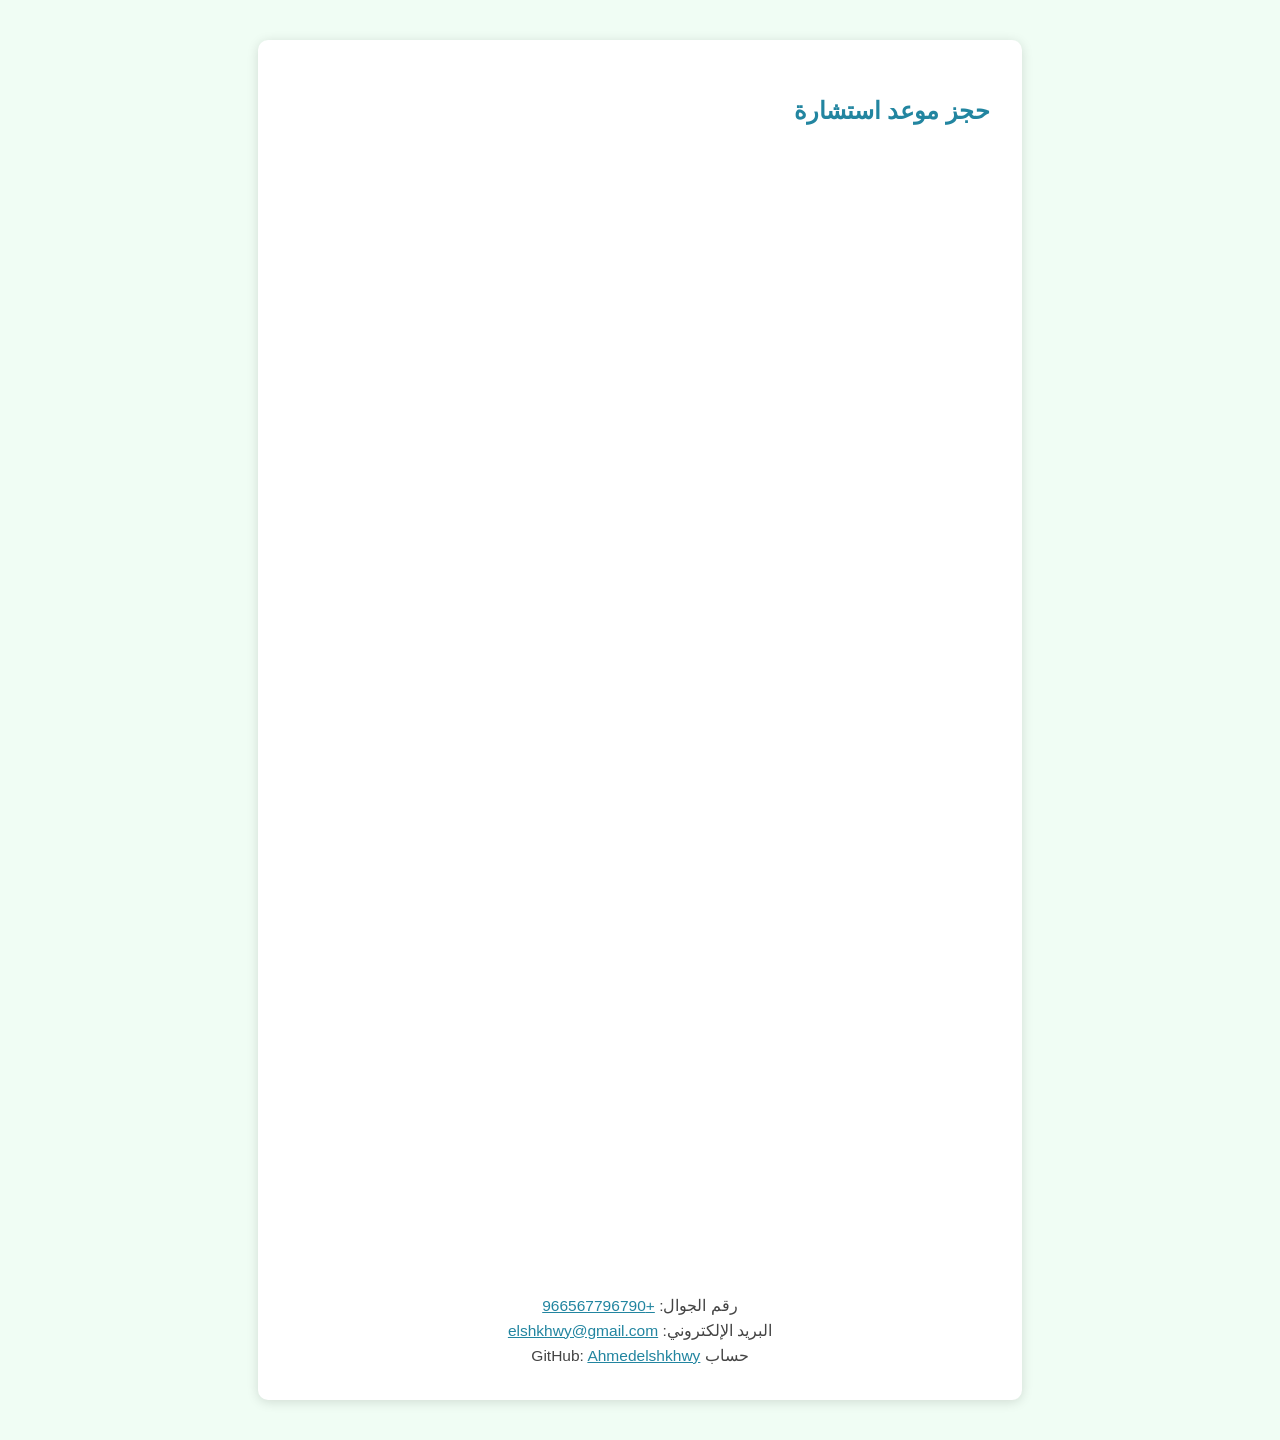
<file: frontend/forms/appointment-form.html>
<!DOCTYPE html>
<html lang="ar" dir="rtl">
<head>
  <meta charset="UTF-8" />
  <meta name="viewport" content="width=device-width, initial-scale=1.0"/>
  <title>حجز موعد</title>
  <link rel="stylesheet" href="../assets/css/style.css" />
  <style>
    .form-container { max-width: 700px; margin: 40px auto; background: #fff; border-radius: 10px; box-shadow: 0 2px 12px #0002; padding: 2rem; }
    .form-container h2 { color: #2285a0; margin-bottom: 1.5rem; }
    .contact-info { margin-top: 2rem; font-size: 0.97rem; color: #444; text-align: center; }
    .contact-info a { color: #2285a0; text-decoration: underline; }
    iframe { width: 100%; min-height: 800px; border: none; border-radius: 10px; }
  </style>
</head>
<body>
  <div class="form-container">
    <h2>حجز موعد استشارة</h2>
    <iframe src="https://docs.google.com/forms/d/e/1FAIpQLSfnlypb4YYULvEXxfggJ9K2rUNHVl-4xaoBpEW_855tL9a45g/viewform?embedded=true" width="700" height="1100" frameborder="0" marginheight="0" marginwidth="0">جارٍ التحميل…</iframe>
    <div class="contact-info">
      <div>رقم الجوال: <a href="https://wa.me/966567796790" target="_blank">+966567796790</a></div>
      <div>البريد الإلكتروني: <a href="mailto:elshkhwy@gmail.com">elshkhwy@gmail.com</a></div>
      <div>حساب GitHub: <a href="https://github.com/Ahmedelshkhwy" target="_blank">Ahmedelshkhwy</a></div>
    </div>
  </div>
</body>
</html>
</file>
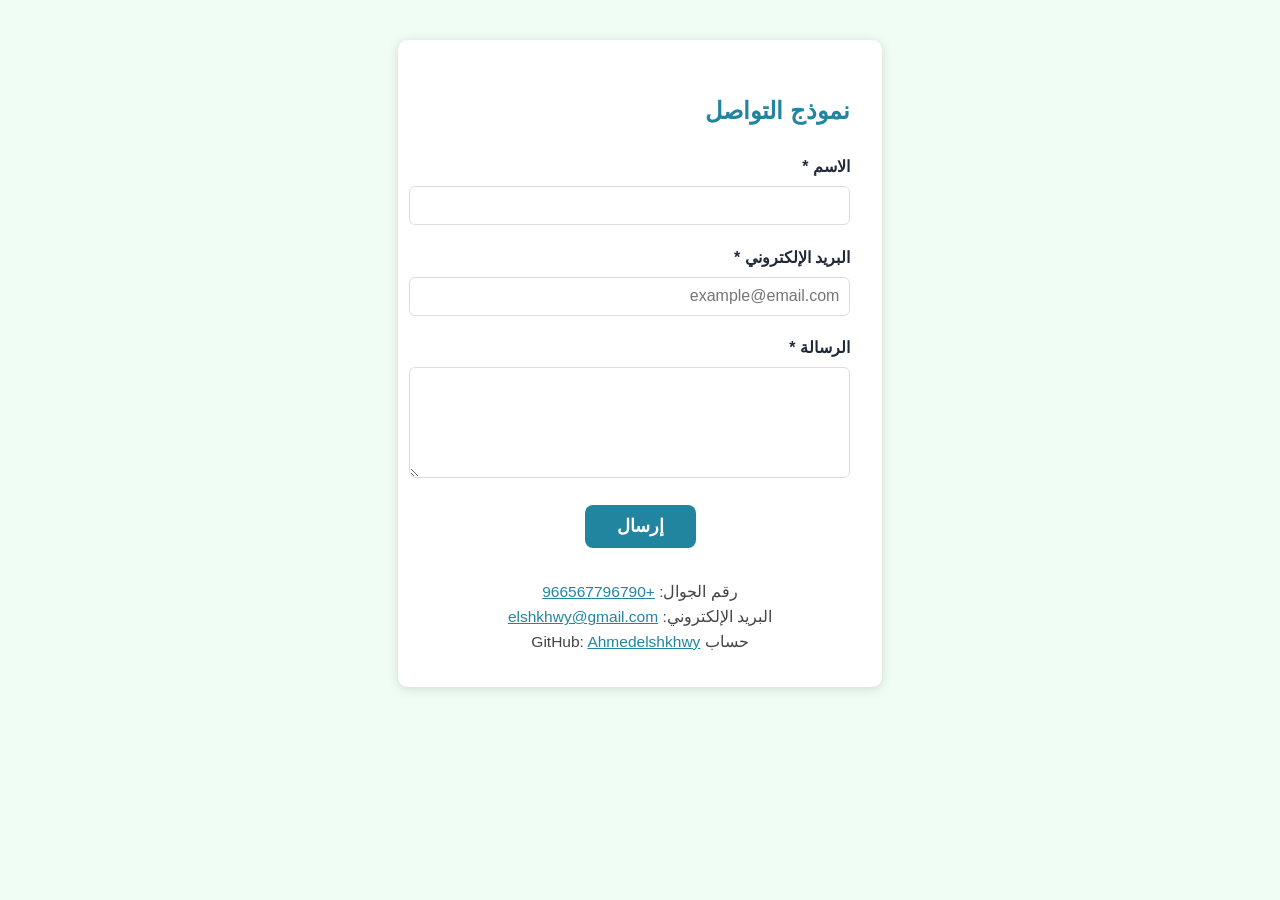
<file: frontend/forms/contact-form.html>
<!DOCTYPE html>
<html lang="ar" dir="rtl">
<head>
  <meta charset="UTF-8" />
  <meta name="viewport" content="width=device-width, initial-scale=1.0"/>
  <title>نموذج التواصل</title>
  <link rel="stylesheet" href="../assets/css/style.css" />
  <style>
    .form-container { max-width: 420px; margin: 40px auto; background: #fff; border-radius: 10px; box-shadow: 0 2px 12px #0002; padding: 2rem; }
    .form-container h2 { color: #2285a0; margin-bottom: 1.5rem; }
    .form-group { margin-bottom: 1.2rem; }
    label { display: block; margin-bottom: 0.4rem; font-weight: bold; }
    input, textarea { width: 100%; padding: 0.6rem; border-radius: 6px; border: 1px solid #ddd; font-size: 1rem; }
    textarea { min-height: 90px; }
    .form-actions { text-align: center; }
    button { background: #2285a0; color: #fff; padding: 0.7rem 2rem; border: none; border-radius: 8px; font-size: 1.1rem; font-weight: bold; cursor: pointer; }
    button:hover { background: #1e6e8c; }
    .contact-info { margin-top: 2rem; font-size: 0.97rem; color: #444; text-align: center; }
    .contact-info a { color: #2285a0; text-decoration: underline; }
  </style>
</head>
<body>
  <div class="form-container">
    <h2>نموذج التواصل</h2>
    <form>
      <div class="form-group">
        <label for="name">الاسم *</label>
        <input type="text" id="name" name="name" required autocomplete="name">
      </div>
      <div class="form-group">
        <label for="email">البريد الإلكتروني *</label>
        <input type="email" id="email" name="email" required placeholder="example@email.com">
      </div>
      <div class="form-group">
        <label for="message">الرسالة *</label>
        <textarea id="message" name="message" required></textarea>
      </div>
      <div class="form-actions">
        <button type="submit">إرسال</button>
      </div>
    </form>
    <div class="contact-info">
      <div>رقم الجوال: <a href="https://wa.me/966567796790" target="_blank">+966567796790</a></div>
      <div>البريد الإلكتروني: <a href="mailto:elshkhwy@gmail.com">elshkhwy@gmail.com</a></div>
      <div>حساب GitHub: <a href="https://github.com/Ahmedelshkhwy" target="_blank">Ahmedelshkhwy</a></div>
    </div>
  </div>
</body>
</html>
</file>
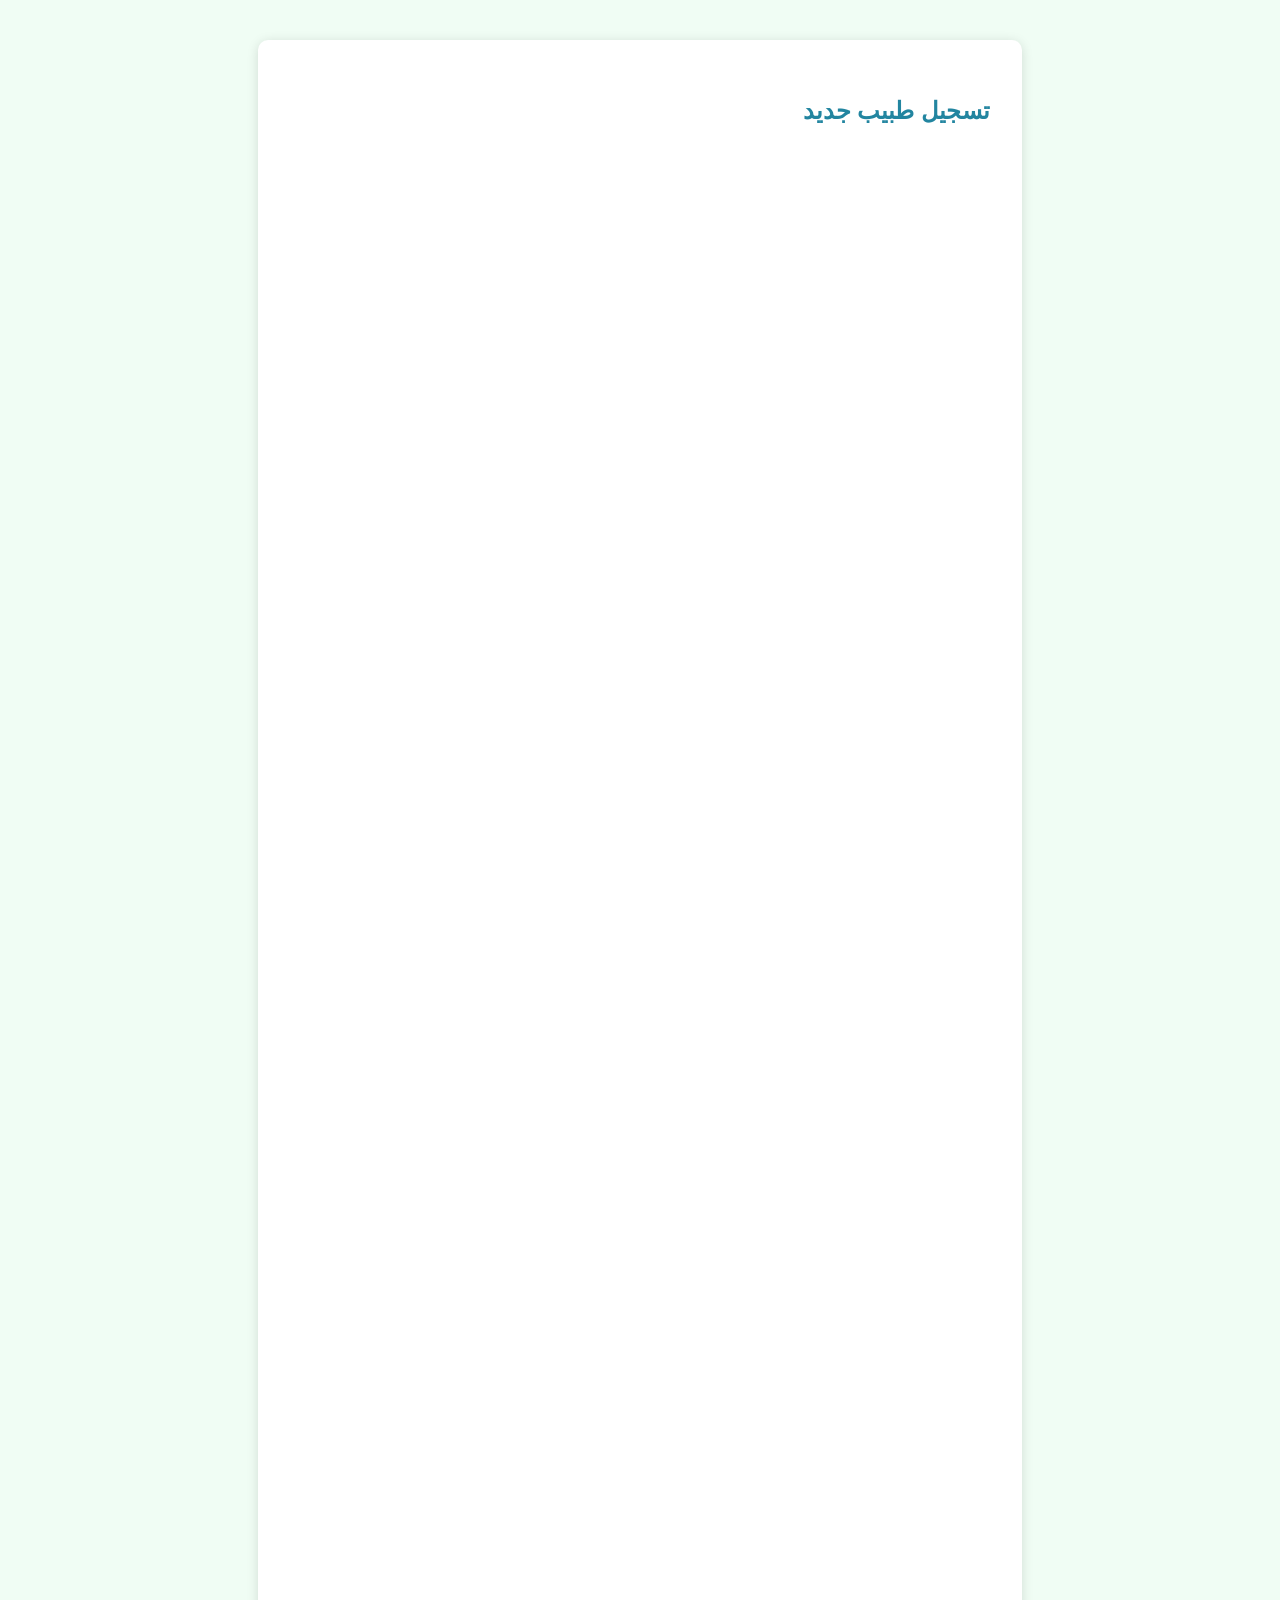
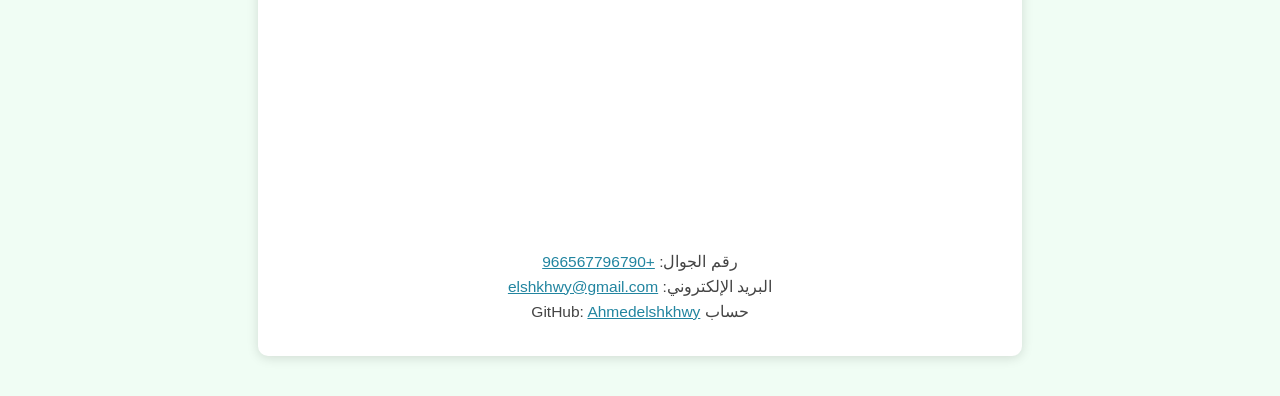
<file: frontend/forms/registration-form.html>
<!DOCTYPE html>
<html lang="ar" dir="rtl">
<head>
  <meta charset="UTF-8" />
  <meta name="viewport" content="width=device-width, initial-scale=1.0"/>
  <title>تسجيل طبيب</title>
  <link rel="stylesheet" href="../assets/css/style.css" />
  <style>
    .form-container { max-width: 700px; margin: 40px auto; background: #fff; border-radius: 10px; box-shadow: 0 2px 12px #0002; padding: 2rem; }
    .form-container h2 { color: #2285a0; margin-bottom: 1.5rem; }
    .contact-info { margin-top: 2rem; font-size: 0.97rem; color: #444; text-align: center; }
    .contact-info a { color: #2285a0; text-decoration: underline; }
    iframe { width: 100%; min-height: 1200px; border: none; border-radius: 10px; }
  </style>
</head>
<body>
  <div class="form-container">
    <h2>تسجيل طبيب جديد</h2>
    <iframe src="https://docs.google.com/forms/d/e/1FAIpQLSfY0Z3xH3njydI15jXGg-m4-_0s3fiCU558Q1GyzaIfwo1a1g/viewform?embedded=true" width="700" height="1656" frameborder="0" marginheight="0" marginwidth="0">جارٍ التحميل…</iframe>
    <div class="contact-info">
      <div>رقم الجوال: <a href="https://wa.me/966567796790" target="_blank">+966567796790</a></div>
      <div>البريد الإلكتروني: <a href="mailto:elshkhwy@gmail.com">elshkhwy@gmail.com</a></div>
      <div>حساب GitHub: <a href="https://github.com/Ahmedelshkhwy" target="_blank">Ahmedelshkhwy</a></div>
    </div>
  </div>
</body>
</html>
</file>
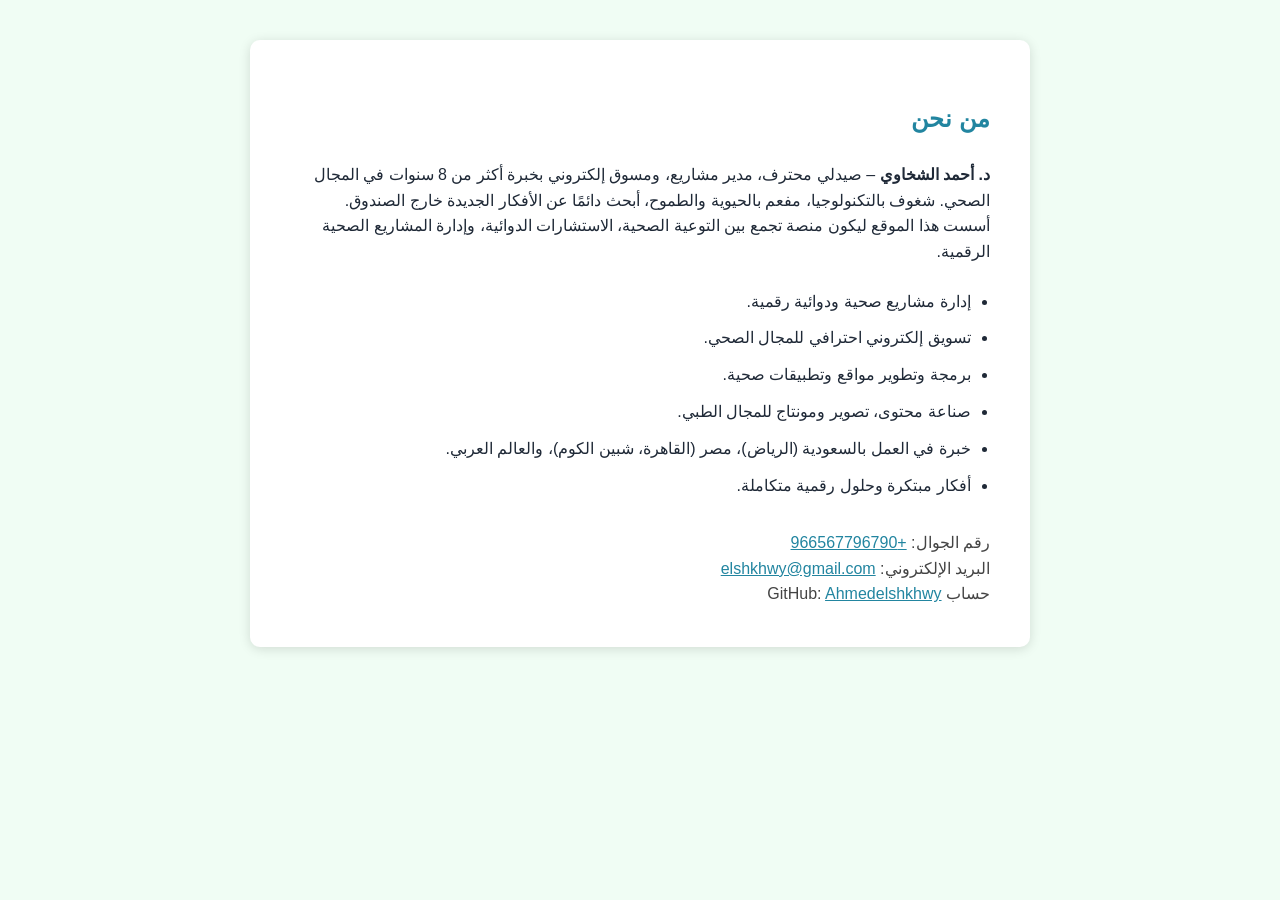
<file: frontend/pages/about.html>
<!DOCTYPE html>
<html lang="ar" dir="rtl">
<head>
  <meta charset="UTF-8" />
  <meta name="viewport" content="width=device-width, initial-scale=1.0"/>
  <title>من نحن | المخبر الدوائي</title>
  <link rel="stylesheet" href="../assets/css/style.css" />
  <style>
    .about-container { max-width: 700px; margin: 40px auto; background: #fff; border-radius: 10px; box-shadow: 0 2px 12px #0002; padding: 2.5rem; }
    .about-container h2 { color: #2285a0; margin-bottom: 1.5rem; }
    .about-container ul { margin: 1.5rem 0 0 0; padding-right: 1.2rem; }
    .about-container li { margin-bottom: 0.7rem; }
    .about-contact { margin-top: 2rem; color: #444; font-size: 1rem; }
    .about-contact a { color: #2285a0; text-decoration: underline; }
  </style>
</head>
<body>
  <div class="about-container">
    <h2>من نحن</h2>
    <p>
      <b>د. أحمد الشخاوي</b> – صيدلي محترف، مدير مشاريع، ومسوق إلكتروني بخبرة أكثر من 8 سنوات في المجال الصحي. شغوف بالتكنولوجيا، مفعم بالحيوية والطموح، أبحث دائمًا عن الأفكار الجديدة خارج الصندوق.<br>
      أسست هذا الموقع ليكون منصة تجمع بين التوعية الصحية، الاستشارات الدوائية، وإدارة المشاريع الصحية الرقمية.
    </p>
    <ul>
      <li>إدارة مشاريع صحية ودوائية رقمية.</li>
      <li>تسويق إلكتروني احترافي للمجال الصحي.</li>
      <li>برمجة وتطوير مواقع وتطبيقات صحية.</li>
      <li>صناعة محتوى، تصوير ومونتاج للمجال الطبي.</li>
      <li>خبرة في العمل بالسعودية (الرياض)، مصر (القاهرة، شبين الكوم)، والعالم العربي.</li>
      <li>أفكار مبتكرة وحلول رقمية متكاملة.</li>
    </ul>
    <div class="about-contact">
      <div>رقم الجوال: <a href="https://wa.me/966567796790" target="_blank">+966567796790</a></div>
      <div>البريد الإلكتروني: <a href="mailto:elshkhwy@gmail.com">elshkhwy@gmail.com</a></div>
      <div>حساب GitHub: <a href="https://github.com/Ahmedelshkhwy" target="_blank">Ahmedelshkhwy</a></div>
    </div>
  </div>
</body>
</html>
</file>
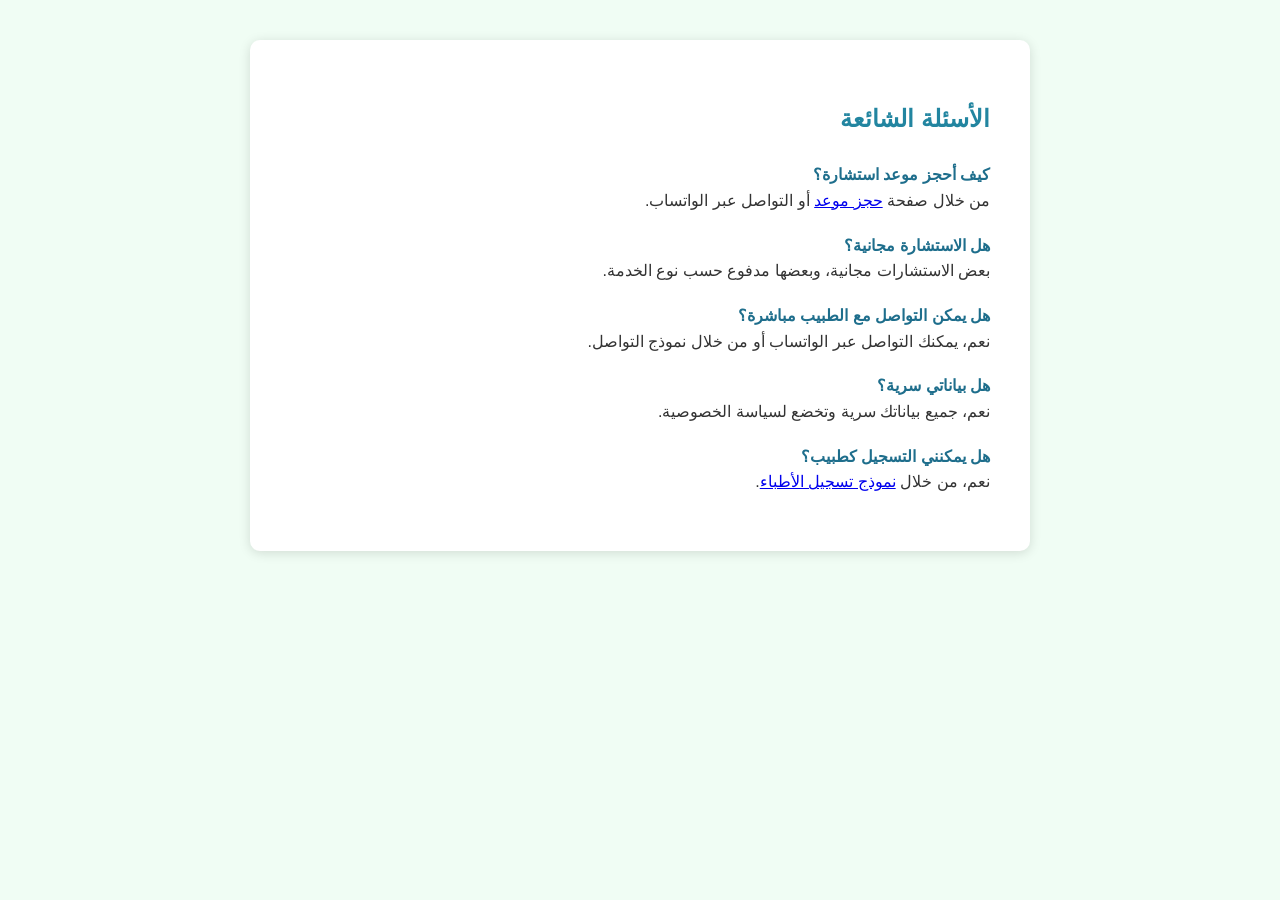
<file: frontend/pages/faq.html>
<!DOCTYPE html>
<html lang="ar" dir="rtl">
<head>
  <meta charset="UTF-8" />
  <meta name="viewport" content="width=device-width, initial-scale=1.0"/>
  <title>الأسئلة الشائعة | المخبر الدوائي</title>
  <link rel="stylesheet" href="../assets/css/style.css" />
  <style>
    .faq-container { max-width: 700px; margin: 40px auto; background: #fff; border-radius: 10px; box-shadow: 0 2px 12px #0002; padding: 2.5rem; }
    .faq-container h2 { color: #2285a0; margin-bottom: 1.5rem; }
    .faq-q { font-weight: bold; color: #1e6e8c; margin-top: 1.2rem; }
    .faq-a { margin-bottom: 1rem; color: #333; }
  </style>
</head>
<body>
  <div class="faq-container">
    <h2>الأسئلة الشائعة</h2>
    <div class="faq-q">كيف أحجز موعد استشارة؟</div>
    <div class="faq-a">من خلال صفحة <a href="../forms/appointment-form.html">حجز موعد</a> أو التواصل عبر الواتساب.</div>
    <div class="faq-q">هل الاستشارة مجانية؟</div>
    <div class="faq-a">بعض الاستشارات مجانية، وبعضها مدفوع حسب نوع الخدمة.</div>
    <div class="faq-q">هل يمكن التواصل مع الطبيب مباشرة؟</div>
    <div class="faq-a">نعم، يمكنك التواصل عبر الواتساب أو من خلال نموذج التواصل.</div>
    <div class="faq-q">هل بياناتي سرية؟</div>
    <div class="faq-a">نعم، جميع بياناتك سرية وتخضع لسياسة الخصوصية.</div>
    <div class="faq-q">هل يمكنني التسجيل كطبيب؟</div>
    <div class="faq-a">نعم، من خلال <a href="../forms/registration-form.html">نموذج تسجيل الأطباء</a>.</div>
  </div>
</body>
</html>
</file>
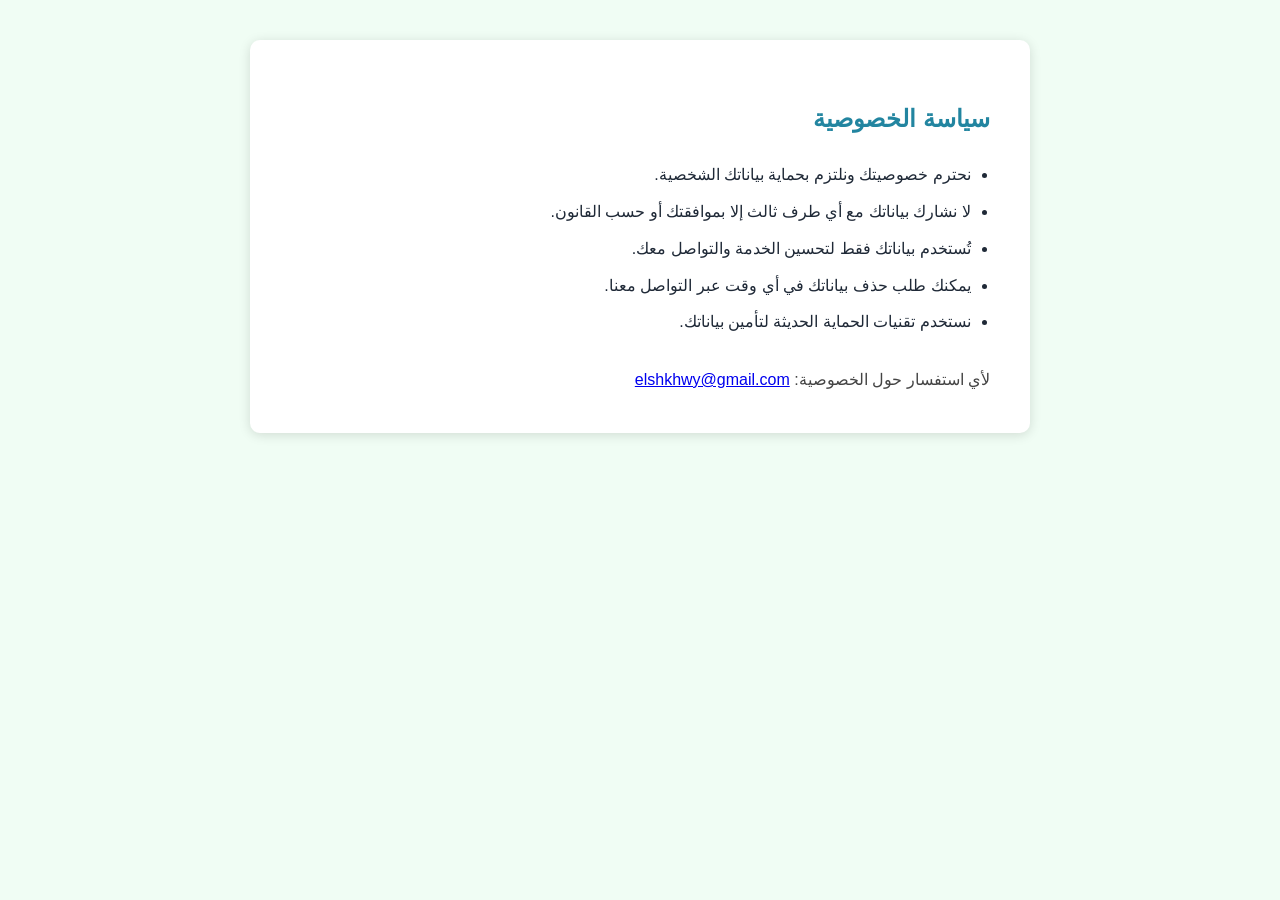
<file: frontend/pages/privacy-policy.html>
<!DOCTYPE html>
<html lang="ar" dir="rtl">
<head>
  <meta charset="UTF-8" />
  <meta name="viewport" content="width=device-width, initial-scale=1.0"/>
  <title>سياسة الخصوصية | المخبر الدوائي</title>
  <link rel="stylesheet" href="../assets/css/style.css" />
  <style>
    .policy-container { max-width: 700px; margin: 40px auto; background: #fff; border-radius: 10px; box-shadow: 0 2px 12px #0002; padding: 2.5rem; }
    .policy-container h2 { color: #2285a0; margin-bottom: 1.5rem; }
    .policy-container ul { margin: 1.5rem 0 0 0; padding-right: 1.2rem; }
    .policy-container li { margin-bottom: 0.7rem; }
  </style>
</head>
<body>
  <div class="policy-container">
    <h2>سياسة الخصوصية</h2>
    <ul>
      <li>نحترم خصوصيتك ونلتزم بحماية بياناتك الشخصية.</li>
      <li>لا نشارك بياناتك مع أي طرف ثالث إلا بموافقتك أو حسب القانون.</li>
      <li>تُستخدم بياناتك فقط لتحسين الخدمة والتواصل معك.</li>
      <li>يمكنك طلب حذف بياناتك في أي وقت عبر التواصل معنا.</li>
      <li>نستخدم تقنيات الحماية الحديثة لتأمين بياناتك.</li>
    </ul>
    <div style="margin-top:2rem;color:#444;">
      لأي استفسار حول الخصوصية: <a href="mailto:elshkhwy@gmail.com">elshkhwy@gmail.com</a>
    </div>
  </div>
</body>
</html>
</file>
<file: frontend/assets/css/style.css>
/* إعدادات عامة */
body {
  font-family: 'Cairo', 'Segoe UI', Tahoma, Geneva, Verdana, sans-serif;
  background-color: #f0fdf4;
  color: #1f2937;
  margin: 0;
  padding: 0;
  line-height: 1.6;
}

/* الهيدر */
header {
  background-color: #2285a0;
  color: white;
  padding: 0.2rem 0;
  text-align: center;
  position: sticky;
  top: 0;
  z-index: 50;
  box-shadow: 0 2px 4px rgba(0,0,0,0.1);
}

/* محتوى الهيدر في المنتصف */
.top-bar,
nav.main-nav {
  max-width: 1200px;
  margin: 0 auto;
  background: transparent;
  display: flex;
  align-items: center;
  justify-content: space-between;
  flex-wrap: wrap;
  padding: 0.5rem 1rem;
}

/* الشعار */
.logo {
  display: flex;
  align-items: center;
  gap: 0.5rem;
}
.logo img {
  height: 40px;
}
.brand-name {
  font-size: 1.3rem;
  font-weight: bold;
  letter-spacing: 1px;
}

/* صندوق البحث */
.search-box {
  display: flex;
  align-items: center;
  gap: 0.5rem;
}
.search-box input {
  padding: 0.4rem 0.8rem;
  border-radius: 6px;
  border: 1px solid #ddd;
  font-size: 1rem;
}
.search-box button {
  padding: 0.4rem 1rem;
  border-radius: 6px;
  border: none;
  background: #1e6e8c;
  color: #fff;
  font-weight: bold;
  cursor: pointer;
  transition: background 0.2s;
}
.search-box button:hover {
  background: #2563eb;
}

/* أيقونات الهيدر */
.header-icons button {
  background: none;
  border: none;
  font-size: 1.3rem;
  margin: 0 0.2rem;
  cursor: pointer;
  color: #fff;
  transition: color 0.2s;
}
.header-icons button:hover {
  color: #fbbf24;
}

/* القائمة الرئيسية أفقية */
nav.main-nav ul {
  display: flex;
  flex-wrap: wrap;
  gap: 1rem;
  list-style: none;
  padding: 0;
  margin: 0;
}
nav.main-nav ul li a {
  color: #fff;
  text-decoration: none;
  font-weight: 600;
  padding: 0.5rem 0.75rem;
  border-radius: 6px;
  transition: background 0.2s;
}
nav.main-nav ul li a:hover {
  background: #1e6e8c;
}

/* الكروت */
.section-container {
  max-width: 1200px;
  margin: 2rem auto;
  padding: 1rem;
  display: grid;
  grid-template-columns: repeat(auto-fit, minmax(250px, 1fr));
  gap: 1.5rem;
}
.card {
  background-color: white;
  border: 1px solid #e5e7eb;
  border-radius: 0.5rem;
  padding: 1rem;
  transition: transform 0.2s, box-shadow 0.2s;
  cursor: pointer;
  text-align: center;
  box-shadow: 0 2px 8px #0001;
}
.card:hover {
  transform: translateY(-5px) scale(1.03);
  box-shadow: 0 6px 16px #0002;
}
.card img {
  width: 100%;
  height: 120px;
  object-fit: cover;
  border-radius: 0.5rem 0.5rem 0 0;
}
.card-title {
  font-size: 1.25rem;
  font-weight: bold;
  color: #1e40af;
  margin: 1rem 0 0.5rem 0;
}

/* الهيرو */
.hero {
  background: #f0fdf4;
  padding: 2rem 1rem 1rem 1rem;
  text-align: center;
}
.hero h1 {
  font-size: 2.2rem;
  color: #2285a0;
  margin-bottom: 1rem;
}
.hero .cta-btn {
  background: #2285a0;
  color: #fff;
  padding: 0.7rem 2rem;
  border-radius: 8px;
  font-size: 1.1rem;
  font-weight: bold;
  border: none;
  margin-top: 1rem;
  cursor: pointer;
  transition: background 0.2s;
  text-decoration: none;
  display: inline-block;
}
.hero .cta-btn:hover {
  background: #1e6e8c;
}

/* الفوتر */
.main-footer {
  background: #2285a0;
  color: #fff;
  padding: 2rem 0 0.5rem 0;
  margin-top: 2rem;
}
.footer-container {
  max-width: 1200px;
  margin: auto;
  display: flex;
  flex-wrap: wrap;
  gap: 2rem;
  justify-content: space-between;
  align-items: flex-start;
  padding: 0 1rem;
}
.footer-logo img {
  height: 40px;
}
.footer-links ul,
.footer-pages ul {
  list-style: none;
  padding: 0;
  margin: 0;
}
.footer-links li,
.footer-pages li {
  margin-bottom: 0.5rem;
}
.footer-links a,
.footer-pages a {
  color: #fff;
  text-decoration: none;
  transition: color 0.2s;
}
.footer-links a:hover,
.footer-pages a:hover {
  color: #fbbf24;
}
.footer-social a img {
  width: 28px;
  margin-left: 0.5rem;
  vertical-align: middle;
}
.footer-bottom {
  text-align: center;
  margin-top: 1.5rem;
  font-size: 0.95rem;
  color: #e0e7ef;
}
.tagline {
  font-size: 1.1rem;
  margin-top: 0.5rem;
  color: #e0e7ef;
}
/* زر تسجيل طبيب في الهيدر */
.doctor-register-btn {
  background: #2285a0 !important;
  color: #fff !important;
  padding: 7px 18px;
  border: none;
  border-radius: 7px;
  font-weight: bold;
  margin-left: 10px;
  cursor: pointer;
  transition: background 0.2s;
  font-size: 1rem;
  box-shadow: 0 2px 8px #0001;
  display: inline-block;
}
.doctor-register-btn:hover {
  background: #17607a !important;
}
/* pharmacy categories nav */
.pharmacy-categories-list {
  display: flex;
  flex-wrap: wrap;
  gap: 0.5rem;
  list-style: none;
  padding: 0;
  margin: 0;
  justify-content: center;
}
.pharmacy-categories-list li a {
  background: #1e6e8c;
  color: #fff;
  padding: 0.45rem 1.1rem;
  border-radius: 6px;
  font-weight: 600;
  font-size: 1rem;
  text-decoration: none;
  transition: background 0.2s;
  display: inline-block;
  white-space: nowrap;
}
.pharmacy-categories-list li a:hover {
  background: #2563eb;
}
@media (max-width: 900px) {
  .logo img { height: 70px !important; }
  .brand-name { font-size: 1.3rem !important; }
  .pharmacy-categories-list li a { font-size: 0.95rem; padding: 0.35rem 0.7rem; }
}
@media (max-width: 600px) {
  .logo img { height: 48px !important; }
  .brand-name { font-size: 1.1rem !important; }
  .pharmacy-categories-list { gap: 0.2rem; }
  .pharmacy-categories-list li a { font-size: 0.85rem; padding: 0.25rem 0.5rem; }
}
.main-header .logo img {
  height: 180px;
  transition: height 0.3s;
}
.mini-header .logo img {
  height: 80px !important;
}
.mini-header {
  padding-top: 0.3rem !important;
  padding-bottom: 0.3rem !important;
}
/* ...existing code... */

/* شريط أقسام الفارماسي sticky */
.sticky-categories {
  position: sticky;
  top: 0;
  z-index: 60;
  background: #2285a0;
  padding: 0.5rem 0;
  box-shadow: 0 2px 8px #0001;
  margin-bottom: 0;
}

.pharmacy-categories-list {
  display: flex;
  flex-wrap: wrap;
  gap: 0.5rem;
  list-style: none;
  padding: 0;
  margin: 0;
  justify-content: center;
}

.pharmacy-categories-list li a {
  background: #1e6e8c;
  color: #fff;
  padding: 0.45rem 1.1rem;
  border-radius: 6px;
  font-weight: 600;
  font-size: 1rem;
  text-decoration: none;
  transition: background 0.2s;
  display: inline-block;
  white-space: nowrap;
}

.pharmacy-categories-list li a:hover {
  background: #2563eb;
}

/* عند تصغير الهيدر */
.mini-header #headerContent {
  display: none !important;
}

/* تحسينات للشاشات الصغيرة */
@media (max-width: 900px) {
  .pharmacy-categories-list li a { 
    font-size: 0.95rem; 
    padding: 0.35rem 0.7rem; 
  }
}

@media (max-width: 600px) {
  .pharmacy-categories-list { 
    gap: 0.2rem; 
  }
  .pharmacy-categories-list li a { 
    font-size: 0.85rem; 
    padding: 0.25rem 0.5rem; 
  }
}
/* شريط أقسام الفارماسي sticky */
.sticky-categories {
  position: sticky;
  top: 0;
  z-index: 60;
  background: #2285a0;
  padding: 0.5rem 0;
  box-shadow: 0 2px 8px #0001;
  margin-bottom: 0;
}

.pharmacy-categories-list {
  display: flex;
  flex-wrap: wrap;
  gap: 0.5rem;
  list-style: none;
  padding: 0;
  margin: 0;
  justify-content: center;
}

.pharmacy-categories-list li a {
  background: #1e6e8c;
  color: #fff;
  padding: 0.45rem 1.1rem;
  border-radius: 6px;
  font-weight: 600;
  font-size: 1rem;
  text-decoration: none;
  transition: background 0.2s;
  display: inline-block;
  white-space: nowrap;
}

.pharmacy-categories-list li a:hover {
  background: #2563eb;
}

/* عند تصغير الهيدر */
.mini-header #headerContent {
  display: none !important;
}
.mini-header .pharmacy-categories-nav {
  position: fixed !important;
  top: 0;
  left: 0;
  right: 0;
  z-index: 100;
  box-shadow: 0 2px 8px #0002;
}
.mini-header ~ .home-content {
  margin-top: 60px;
}

/* تحسينات للشاشات الصغيرة */
@media (max-width: 900px) {
  .pharmacy-categories-list li a { 
    font-size: 0.95rem; 
    padding: 0.35rem 0.7rem; 
  }
}

@media (max-width: 600px) {
  .pharmacy-categories-list { 
    gap: 0.2rem; 
  }
  .pharmacy-categories-list li a { 
    font-size: 0.85rem; 
    padding: 0.25rem 0.5rem; 
  }
}
/* جعل الكروت في صفوف على الموبايل */
.section-container {
  display: flex;
  flex-wrap: wrap;
  gap: 1rem;
  justify-content: center;
  margin: 2rem 0;
}
.card {
  background: #fff;
  border-radius: 12px;
  box-shadow: 0 2px 8px #0001;
  width: 220px;
  max-width: 95vw;
  margin: 0.5rem;
  overflow: hidden;
  transition: transform 0.2s;
}
.card:hover {
  transform: translateY(-5px) scale(1.03);
}
.card-title {
  text-align: center;
  font-weight: bold;
  padding: 0.7rem 0;
  font-size: 1.1rem;
}

/* Responsive adjustments */
@media (max-width: 900px) {
  .section-container {
    gap: 0.5rem;
  }
  .card {
    width: 45vw;
    min-width: 160px;
    max-width: 95vw;
  }
}

@media (max-width: 600px) {
  .section-container {
    flex-direction: column;
    align-items: center;
    gap: 0.5rem;
  }
  .card {
    width: 95vw;
    min-width: 0;
    margin: 0.5rem 0;
  }
  .main-header .logo img {
    height: 70px !important;
  }
  .brand-name {
    font-size: 1.1rem !important;
  }
  .footer-container {
    flex-direction: column;
    align-items: center;
    text-align: center;
  }
  .footer-links, .footer-pages, .footer-social {
    margin-bottom: 1.2rem;
  }
}

/* تحسين الهيدر والقوائم */
.top-bar, .footer-container {
  display: flex;
  flex-wrap: wrap;
  justify-content: center;
  align-items: flex-start;
  gap: 2rem;
}
/* ضبط مكان أيقونات الهيدر على الموبايل */
.header-icons {
  position: absolute;
  top: 18px;
  left: 24px;
  z-index: 100;
  display: flex;
  gap: 0.3rem;
}

@media (max-width: 600px) {
  .header-icons {
    top: 8px;
    left: 8px;
    right: auto;
    gap: 0.1rem;
    font-size: 1.1rem;
    /* يمكنك جعلها فوق كل شيء */
    position: fixed;
    background: #2285a0e6;
    padding: 4px 8px;
    border-radius: 8px;
    box-shadow: 0 2px 8px #0002;
  }
  .header-icons button {
    font-size: 1.2rem;
    padding: 0 2px;
  }
}
/* إظهار فقط أيقونة السلة وإخفاء باقي الأيقونات */
.header-icons button:not([title="عربة التسوق"]) {
  display: none !important;
}
</file>
